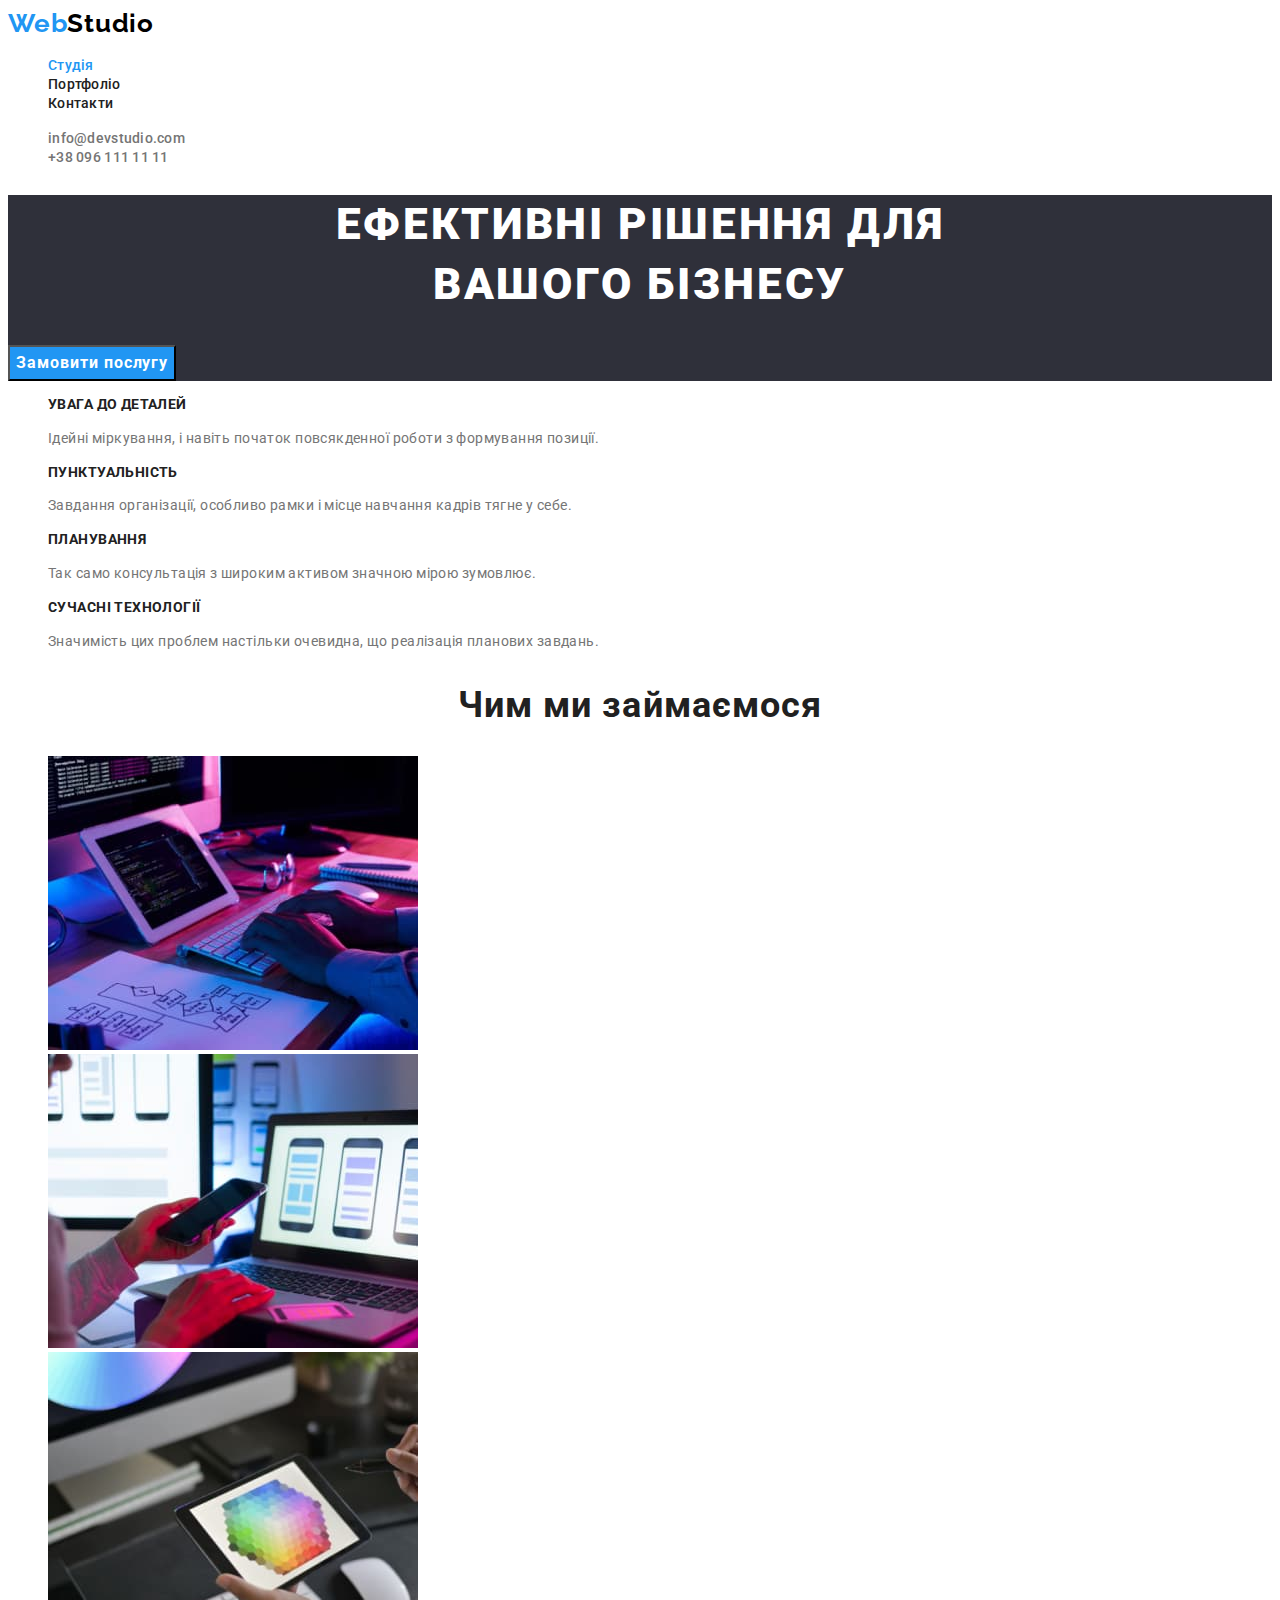
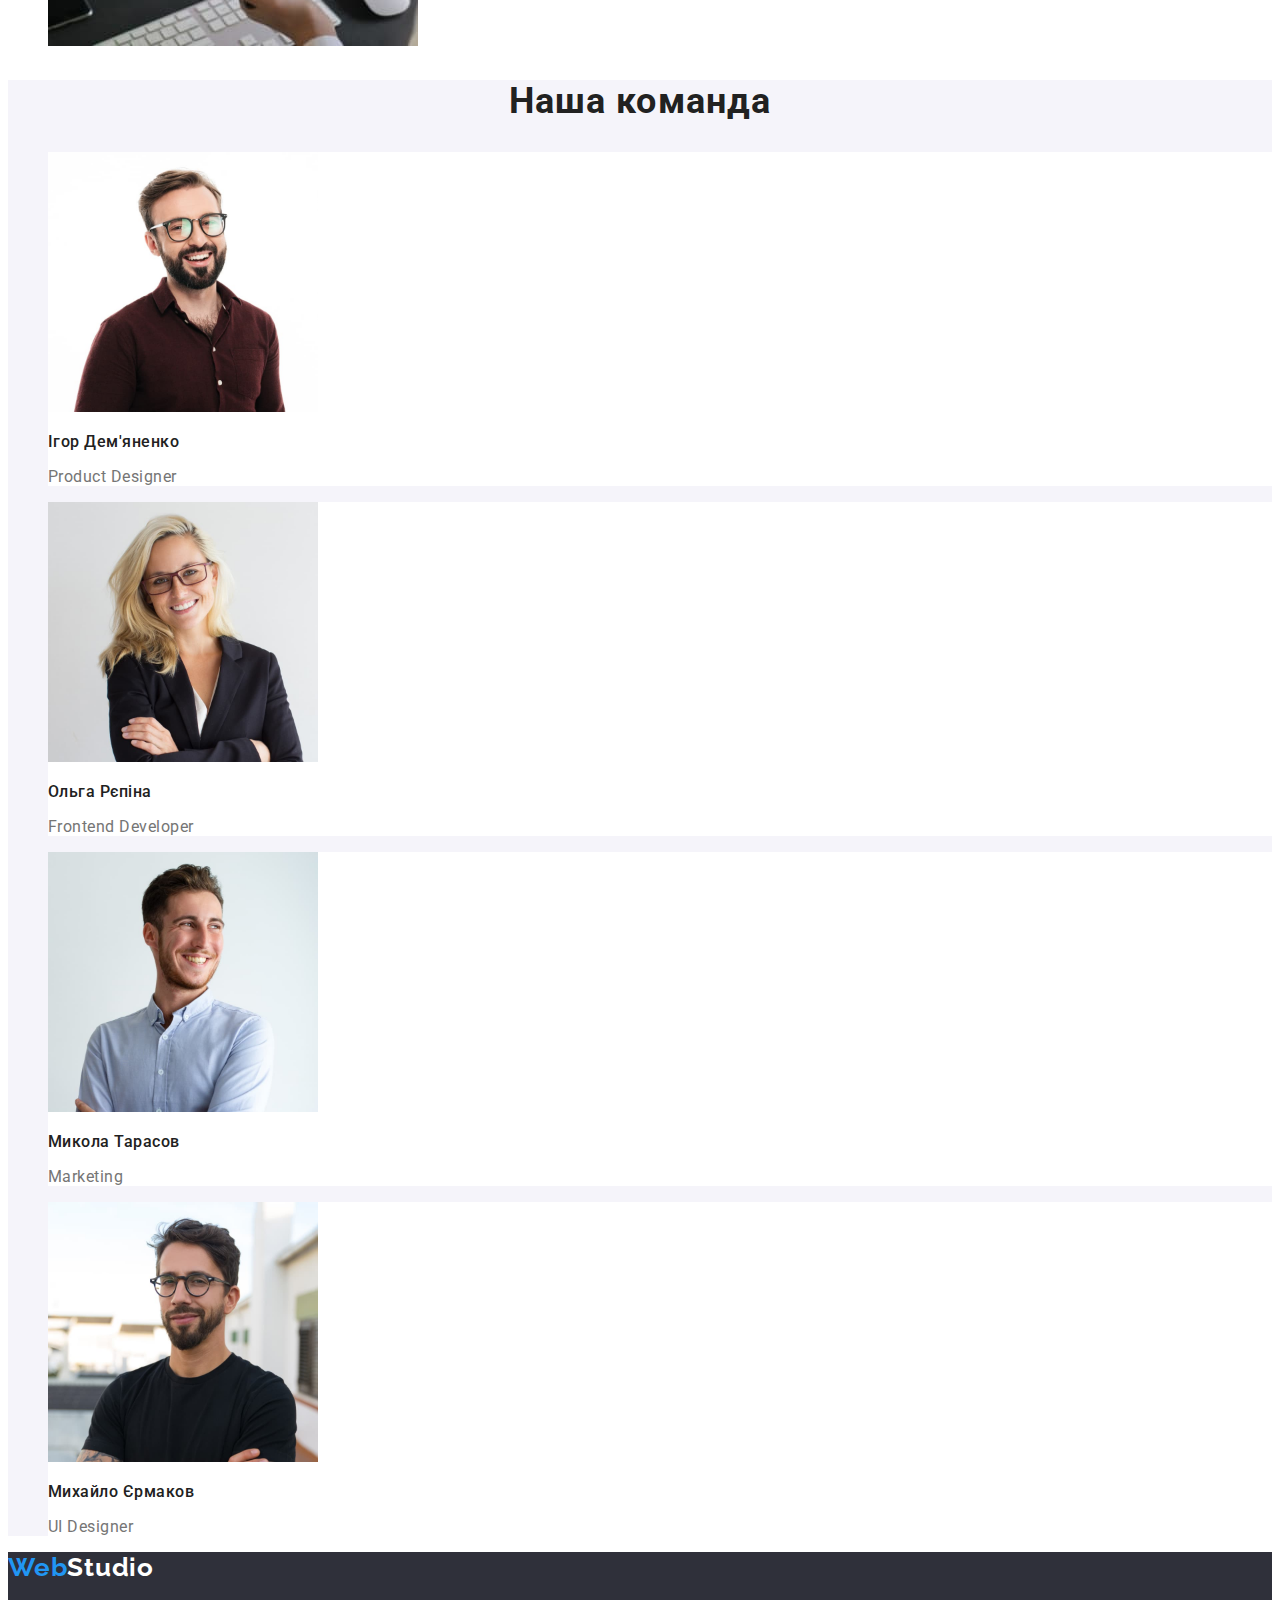
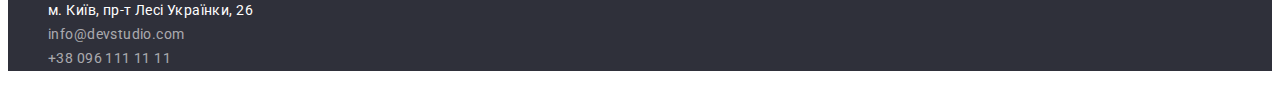
<file: index.html>
<!DOCTYPE html>
<html lang="uk">
<head>
    <meta charset="UTF-8">
    <meta http-equiv="X-UA-Compatible" content="IE=edge">
    <meta name="viewport" content="width=device-width, initial-scale=1.0">
    <link rel="preconnect" href="https://fonts.googleapis.com">
    <link rel="preconnect" href="https://fonts.gstatic.com" crossorigin>
    <link href="https://fonts.googleapis.com/css2?family=Raleway:wght@700&family=Roboto:wght@400;500;700;900&display=swap"
        rel="stylesheet">
    <title>WebStudio</title>
    <link rel="stylesheet" href="./css/styles.css">
</head>
    <body>
        <header>
            <a href="./index.html" class="logo link">Web<span class="logo-black">Studio</span></a>

            <nav class="nav">
                <ul class="list">
                    <li class="list-item">
                        <a href="./index.html" class="nav-link link current">Студія</a>
                    </li>
                    <li class="list-item">
                        <a href="./portfolio.html" class="nav-link link">Портфоліо</a>
                    </li>
                    <li class="list-item">
                        <a href="#" class="nav-link link">Контакти</a>
                    </li>
                </ul>
            </nav>


            <ul class="contact-list list">
                <li class="contact-item">
                    <a href="mailto:info@devstudio.com" class="contact-link link">info@devstudio.com</a>
                </li>
                <li class="contact-item">
                    <a href="tel:+380961111111" class="contact-link link">+38 096 111 11 11</a>
                </li>
            </ul>
        </header>

        <main>
            <!-- Секція герой -->
            <section class="hero">
                <h1 class="hero-title">Ефективні рішення для <br> вашого бізнесу</h1>
                <button type="button" class="hero-btn"  >Замовити послугу</button>
            </section>

           <!-- Наші переваги -->
            <section class="benefits">
                <h2 class="hidden">Наші переваги</h2>

                <ul class="benefits-list list">
                    <li class="benefits-item">
                        <h3 class="benefits-title">Увага до деталей</h3>
                        <p class="benefits-text">Ідейні міркування, і навіть початок повсякденної роботи з формування позиції.</p>
                    </li>
                    <li class="benefits-item">
                        <h3 class="benefits-title">Пунктуальність</h3>
                        <p class="benefits-text">Завдання організації, особливо рамки і місце навчання кадрів тягне у себе.</p>
                    </li>
                    <li class="benefits-item">
                        <h3 class="benefits-title">Планування</h3>
                        <p class="benefits-text">Так само консультація з широким активом значною мірою зумовлює.</p>
                    </li>
                    <li class="benefits-item">
                        <h3 class="benefits-title">Сучасні технології</h3>
                        <p class="benefits-text">Значимість цих проблем настільки очевидна, що реалізація планових завдань.</p>
                    </li>
                </ul>
            </section>

            <!-- Чим ми займаємося -->
            <section class="what-we-do">
                <h2 class="title">Чим ми займаємося</h2>

                <ul class="list">
                    <li>
                        <img src="./images/box-1.jpg" alt="Клавіатура компютер та планшет на столі" width="370">
                    </li>
                    <li>
                        <img src="./images/box-2.jpg" alt="Ноутбук та мобільний телефон" width="370">
                    </li>
                    <li>
                        <img src="./images/box-3.jpg" alt="Планшет" width="370">
                    </li>
                </ul>
            </section>

            <!-- Наша команда -->
            <section class="our-team">
                <h2 class="title">Наша команда</h2>

                <ul class="our-team-list list">
                    <li class="our-team-item">
                        <img src="./images/our-team-1.jpg" alt="Ігор Дем'яненко" width="270">
                        <h3 class="our-team-subtitle">Ігор Дем'яненко</h3>
                        <p lang="en" class="our-team-text">Product Designer</p>
                    </li>
                    <li class="our-team-item">
                        <img src="./images/our-team-2.jpg" alt="Ольга Рєпіна" width="270">
                        <h3 class="our-team-subtitle">Ольга Рєпіна</h3>
                        <p lang="en" class="our-team-text">Frontend Developer</p>
                    </li>
                    <li class="our-team-item">
                        <img src="./images/our-team-3.jpg" alt="Микола Тарасов" width="270">
                        <h3 class="our-team-subtitle">Микола Тарасов</h3>
                        <p lang="en" class="our-team-text">Marketing</p>
                    </li>
                    <li class="our-team-item">
                        <img src="./images/our-team-4.jpg" alt="Михайло Єрмаков" width="270">
                        <h3 class="our-team-subtitle">Михайло Єрмаков</h3>
                        <p lang="en" class="our-team-text">UI Designer</p>
                    </li>
                </ul>

            </section>     
        </main>

        <footer class="bottom">
            <a href="./index.html" class="logo link">Web<span class="logo-white">Studio</span></a>

            <address>
                <ul class="bottom-list list">
                    <li class="bottom-item">
                        <a href="https://goo.gl/maps/BznYW2Jswf74HDrK8" target="_blank" rel="noreferrer noopener" class="bottom-contact link">м. Київ, пр-т Лесі Українки, 26</a>
                    </li>
                    <li class="bottom-item">
                        <a href="mailto:info@devstudio.com" class="bottom-contact bottom-link link">info@devstudio.com</a>
                    </li>
                    <li class="bottom-item">
                        <a href="tel:+380961111111" class="bottom-contact bottom-link link">+38 096 111 11 11</a>
                    </li>
                </ul>
            </address>
        </footer>
    </body>
</html>
</file>
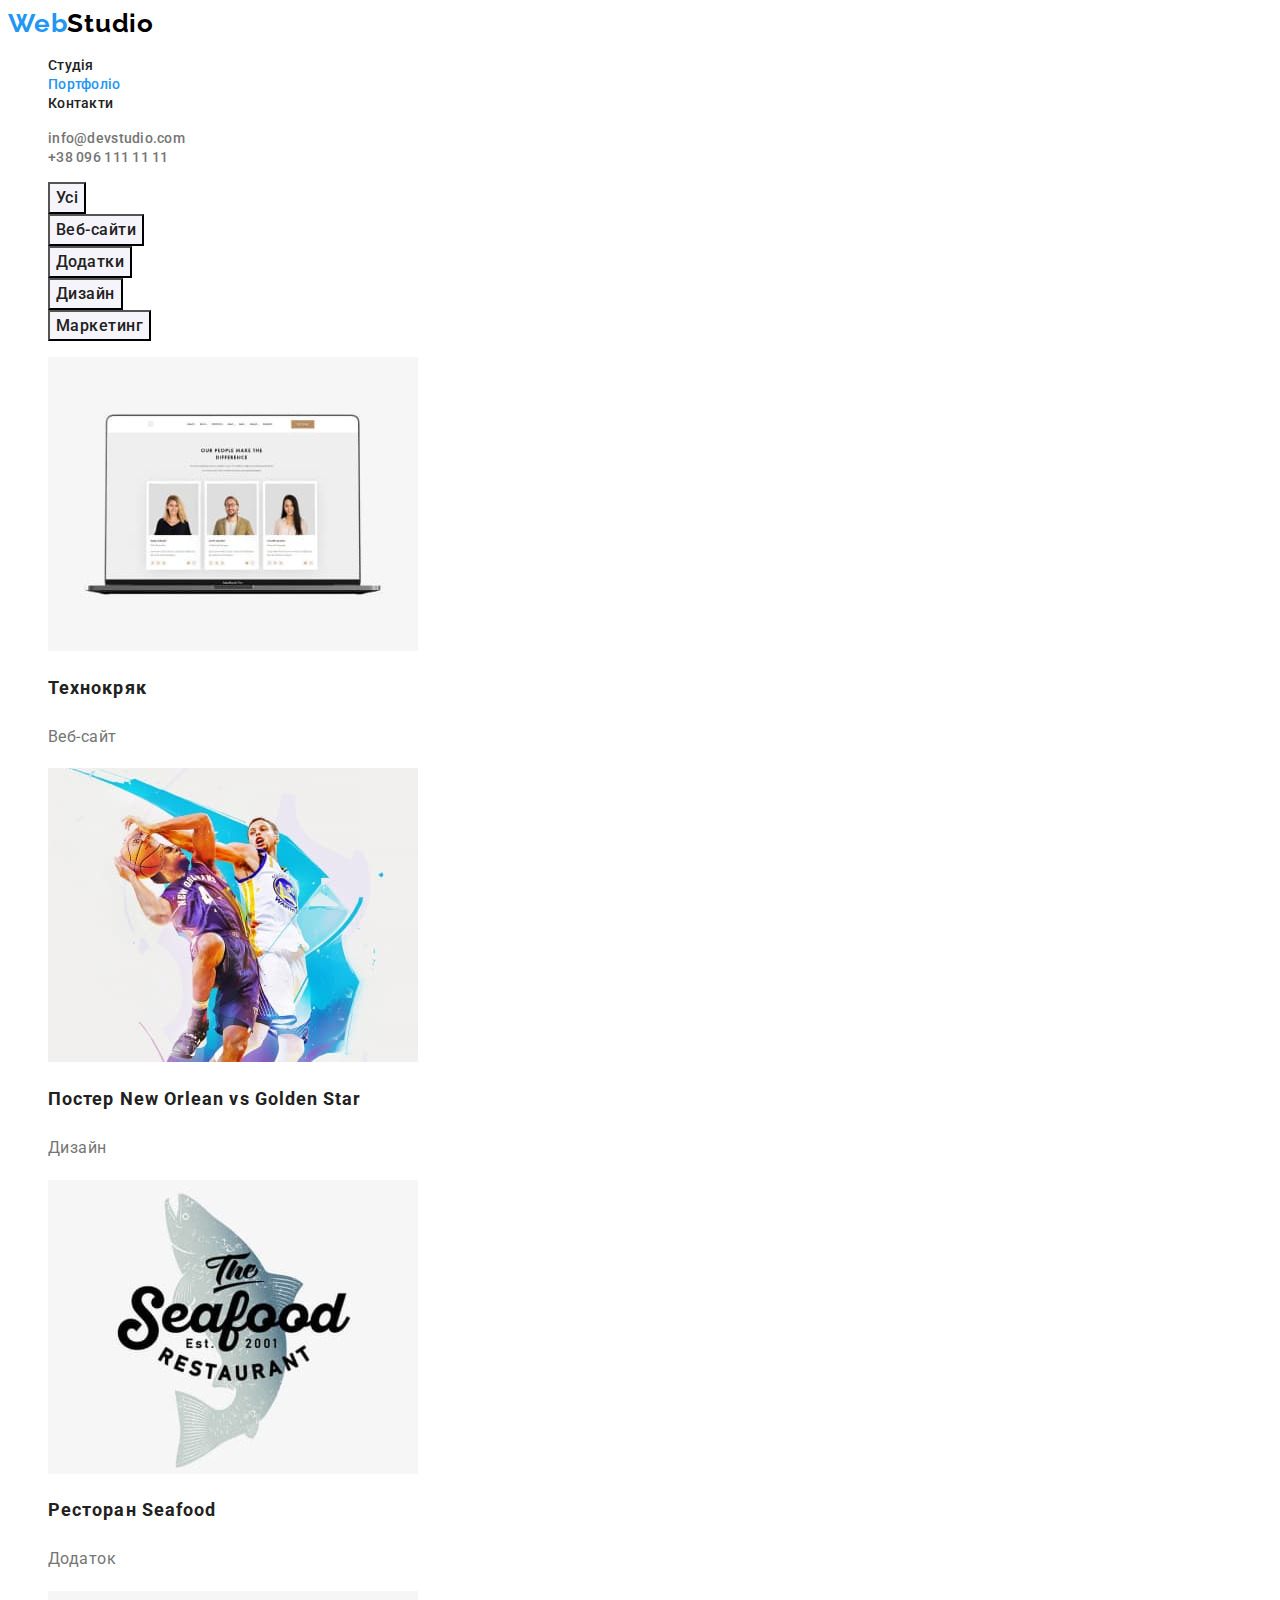
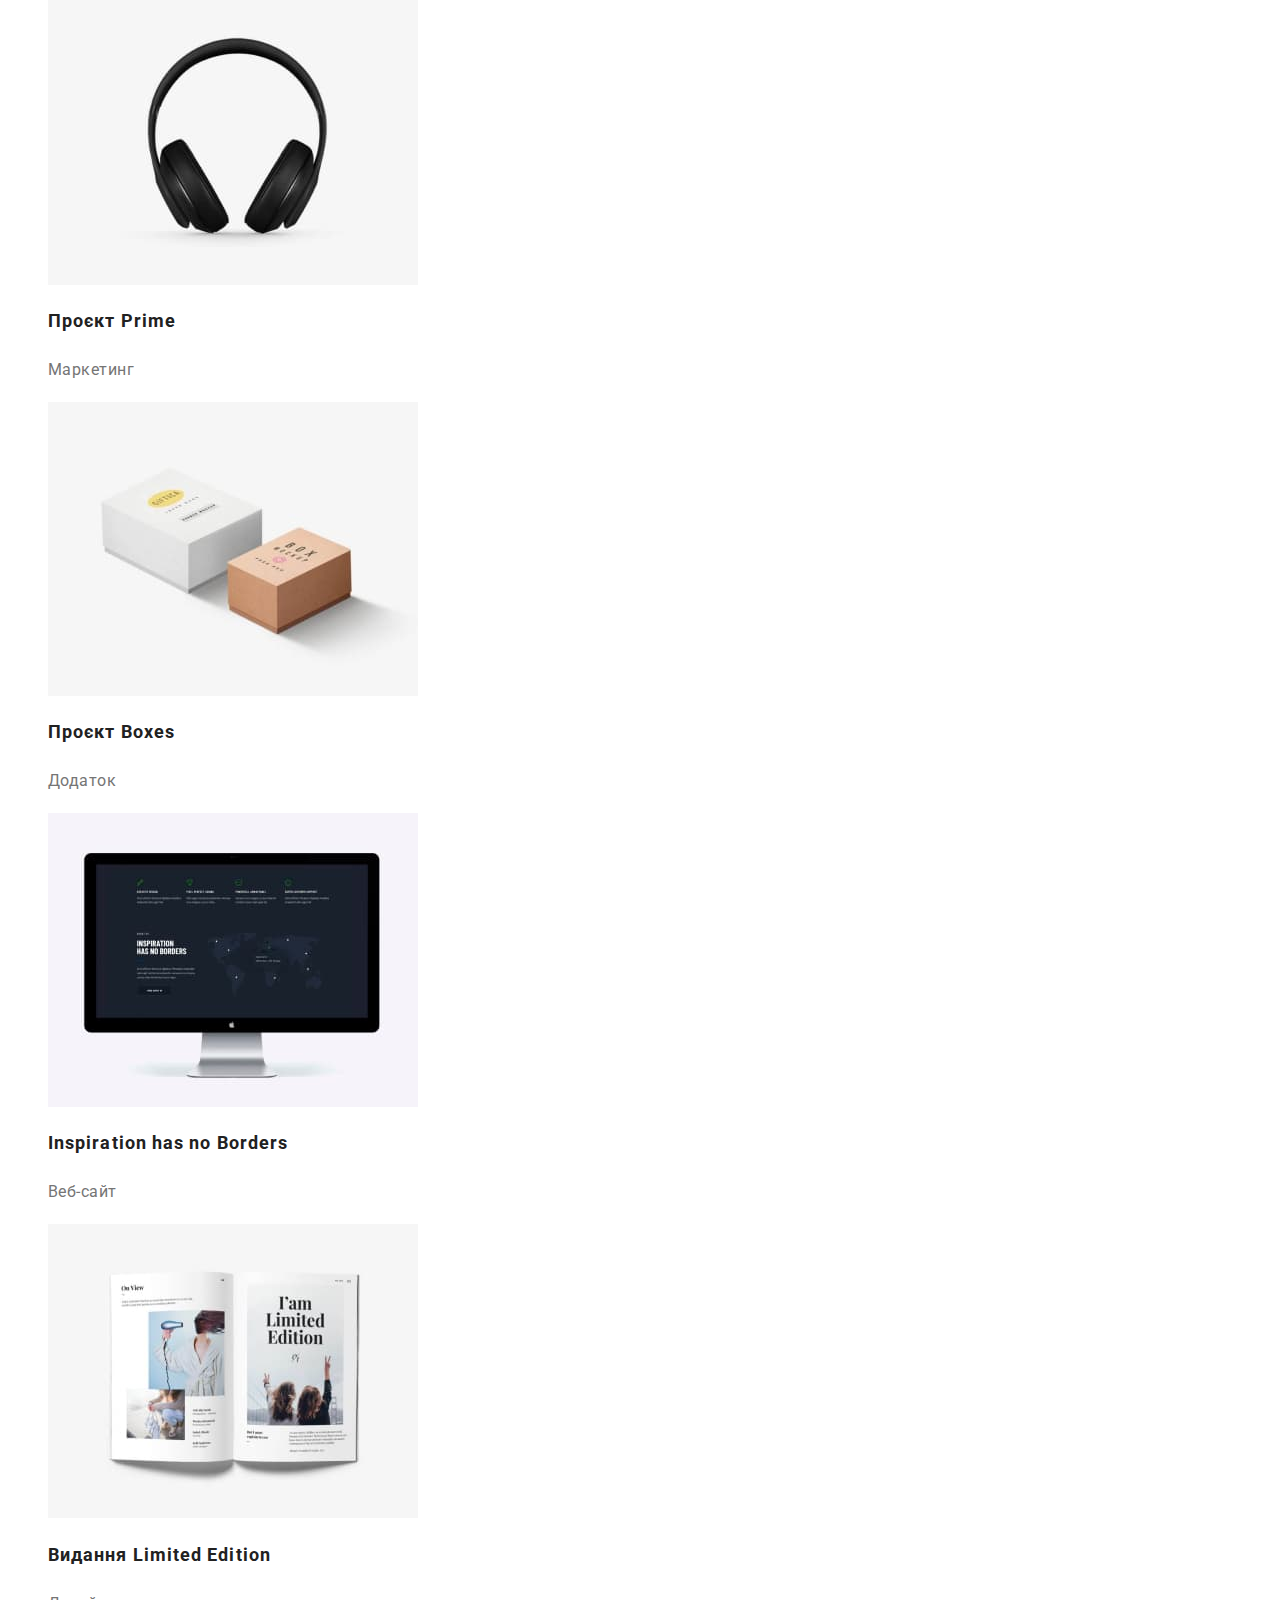
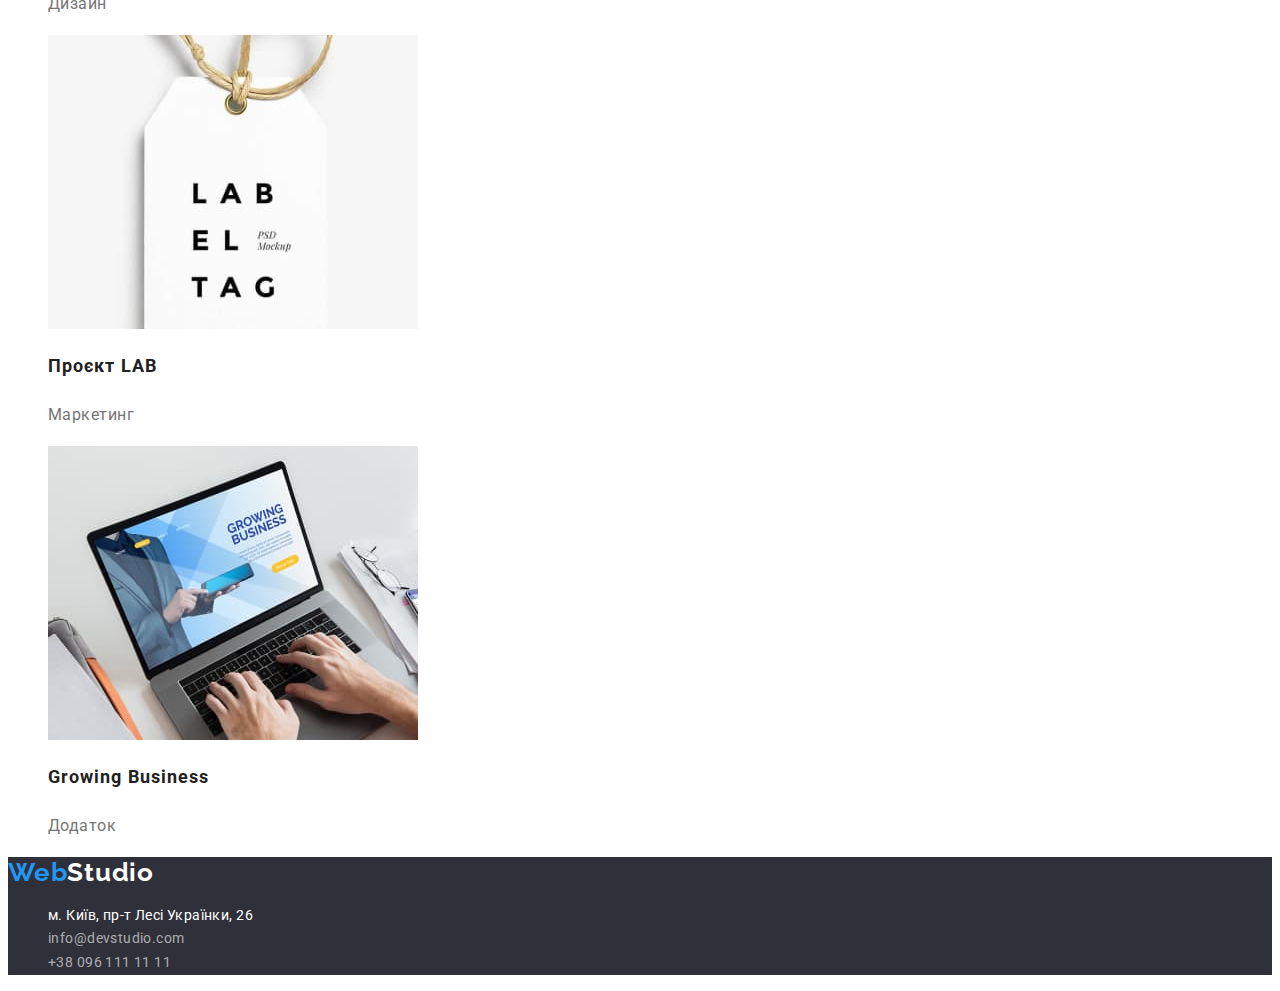
<file: portfolio.html>
<!DOCTYPE html>
<html lang="uk">

<head>
    <meta charset="UTF-8">
    <meta http-equiv="X-UA-Compatible" content="IE=edge">
    <meta name="viewport" content="width=device-width, initial-scale=1.0">
    <link rel="preconnect" href="https://fonts.googleapis.com">
    <link rel="preconnect" href="https://fonts.gstatic.com" crossorigin>
    <link href="https://fonts.googleapis.com/css2?family=Raleway:wght@700&family=Roboto:wght@400;500;700;900&display=swap"
        rel="stylesheet">
    <title>WebStudio</title>
    <link rel="stylesheet" href="./css/styles.css">
</head>

<body>
    <header>
        <a href="./index.html" class="logo link">Web<span class="logo-black">Studio</span></a>
    
        <nav class="nav">
            <ul class="list">
                <li class="list-item">
                    <a href="./index.html" class="nav-link link">Студія</a>
                </li>
                <li class="list-item">
                    <a href="./portfolio.html" class="nav-link link current">Портфоліо</a>
                </li>
                <li class="list-item">
                    <a href="#" class="nav-link link">Контакти</a>
                </li>
            </ul>
        </nav>
    
    
        <ul class="contact-list list">
            <li class="contact-item">
                <a href="mailto:info@devstudio.com" class="contact-link link">info@devstudio.com</a>
            </li>
            <li class="contact-item">
                <a href="tel:+380961111111" class="contact-link link">+38 096 111 11 11</a>
            </li>
        </ul>
    </header>

    <main>
        <section class="portfolio">
            <h1 class="hidden">Портфоліо</h1>

            <ul class="filter-list list">
                <li class="filter-item"><button type="button" class="filter-btn">Усі</button></li>
                <li class="filter-item"><button type="button" class="filter-btn">Веб-сайти</button></li>
                <li class="filter-item"><button type="button" class="filter-btn">Додатки</button></li>
                <li class="filter-item"><button type="button" class="filter-btn">Дизайн</button></li>
                <li class="filter-item"><button type="button" class="filter-btn">Маркетинг</button></li>
            </ul>

            <ul class="portfolio-list list">
                <li class="portfolio-item">
                    <a href="" class="link">
                        <img src="./images/portfolio/portfolio-img-1.jpg" alt="веб-сайт відкритий на наутбуці" width="370">
                        <h2 class="portfolio-subtitle">Технокряк</h2>
                        <p class="portfolio-text">Веб-сайт</p>
                    </a>
                </li>
                <li class="portfolio-item">
                    <a href="" class="link">
                        <img src="./images/portfolio/portfolio-img-2.jpg" alt="два бескетболісти" width="370">
                        <h2 class="portfolio-subtitle">Постер New Orlean vs Golden Star</h2>
                        <p class="portfolio-text">Дизайн</p>
                    </a>
                </li>
                <li class="portfolio-item">
                    <a href="" class="link">
                        <img src="./images/portfolio/portfolio-img-3.jpg" alt="логотип ресторану" width="370">
                        <h2 class="portfolio-subtitle">Ресторан Seafood</h2>
                        <p class="portfolio-text">Додаток</p>
                    </a>
                </li>
                <li class="portfolio-item">
                    <a href="" class="link">
                        <img src="./images/portfolio/portfolio-img-4.jpg" alt="повнорозмірні навушники" width="370">
                        <h2 class="portfolio-subtitle">Проєкт Prime</h2>
                        <p class="portfolio-text">Маркетинг</p>
                    </a>
                </li>
                <li class="portfolio-item">
                    <a href="" class="link">
                        <img src="./images/portfolio/portfolio-img-5.jpg" alt="коробки" width="370">
                        <h2 class="portfolio-subtitle">Проєкт Boxes</h2>
                        <p class="portfolio-text">Додаток</p>
                    </a>
                </li>
                <li class="portfolio-item">
                    <a href="" class="link">
                        <img src="./images/portfolio/portfolio-img-6.jpg" alt="монітор до компютера" width="370">
                        <h2 class="portfolio-subtitle">Inspiration has no Borders</h2>
                        <p class="portfolio-text">Веб-сайт</p>
                    </a>
                </li>
                <li class="portfolio-item">
                    <a href="" class="link">
                        <img src="./images/portfolio/portfolio-img-7.jpg" alt="журнал" width="370">
                        <h2 class="portfolio-subtitle">Видання Limited Edition</h2>
                        <p class="portfolio-text">Дизайн</p>
                    </a>
                </li>
                <li class="portfolio-item">
                    <a href="" class="link">
                        <img src="./images/portfolio/portfolio-img-8.jpg" alt="лейба" width="370">
                        <h2 class="portfolio-subtitle">Проєкт LAB</h2>
                        <p class="portfolio-text">Маркетинг</p>
                    </a>
                </li>
                <li class="portfolio-item">
                    <a href="" class="link">
                        <img src="./images/portfolio/portfolio-img-9.jpg" alt="ноутбук" width="370">
                        <h2 class="portfolio-subtitle">Growing Business</h2>
                        <p class="portfolio-text">Додаток</p>
                    </a>
                </li>
            </ul>




        </section>
    </main>

        <footer class="bottom">
            <a href="./index.html" class="logo link">Web<span class="logo-white">Studio</span></a>
        
            <address>
                <ul class="bottom-list list">
                    <li class="bottom-item">
                        <a href="https://goo.gl/maps/BznYW2Jswf74HDrK8" target="_blank" rel="noreferrer noopener"
                            class="bottom-contact link">м. Київ, пр-т Лесі Українки, 26</a>
                    </li>
                    <li class="bottom-item">
                        <a href="mailto:info@devstudio.com" class="bottom-contact bottom-link link">info@devstudio.com</a>
                    </li>
                    <li class="bottom-item">
                        <a href="tel:+380961111111" class="bottom-contact bottom-link link">+38 096 111 11 11</a>
                    </li>
                </ul>
            </address>
        </footer>
</body>
</html>
</file>
<file: css/styles.css>
.link {
    text-decoration: none;
}

.list {
    list-style: none;
}


:root{
    --color-text-main: #757575;
    --color-text-titel:#212121;
    --color-text-white:#FFFFFF;
    --color-text-black:#000000;
    --color-text-logo: #2196F3;
    --color-text-foter: rgba(255, 255, 255, 0.6);
    --background-color-hero: #2F303A;
    --background-color-section:#F5F4FA;
    --background-color-card: #FFFFFF;
    --hover-main:#2196F3;
    --hover-secondary:#188CE8;
}

body{
    font-family: 'Roboto', sans-serif;
    color: var(--color-text-main);
}

button{
    cursor: pointer;
}

/* Шапка */
.logo{
    font-family: 'Raleway', sans-serif;
    font-weight: 700;
    font-size: 26px;
    line-height: 1.19;
    letter-spacing: 0.03em;
    color: var(--color-text-logo);
}

.logo-black{
    color: var(--color-text-black);
}

.nav-link{
    font-weight: 500;
    font-size: 14px;
    line-height: 1.14;
    letter-spacing: 0.02em;
    color:var(--color-text-titel);
}


.current{
    color: var(--color-text-logo);
}

.contact-link{
    font-weight: 500;
    font-size: 14px;
    line-height: 1.14;
    letter-spacing: 0.02em;
    color: var(--color-text-main);
}

.nav-link:hover,
.nav-link:focus,
.contact-link:hover,
.contact-link:focus{
    color: var(--hover-main);
}

/* Секція герой */
.hero{
    background-color: var(--background-color-hero);
}

.hero-title{
    font-weight: 900;
    font-size: 44px;
    line-height: 1.36;
    text-align: center;
    letter-spacing: 0.06em;
    text-transform: uppercase;
    color:var(--color-text-white);
}

.hero-btn{
    font-family: 'Roboto', sans-serif;
    font-weight: 700;
    font-size: 16px;
    line-height: 1.88;
    letter-spacing: 0.06em;
    color: var(--color-text-white);
    background-color: var(--color-text-logo);
}

.hero-btn:hover,
.hero-btn:focus{
    background-color: var(--hover-secondary);
}

/* Наші переваги */
.hidden {
    display: none
}

.benefits-title{
    font-size: 14px;
    line-height: 1.14;
    letter-spacing: 0.03em;
    text-transform: uppercase;
    color:var(--color-text-titel);
}

.benefits-text{
    font-size: 14px;
    line-height: 1.71;
    letter-spacing: 0.03em;
}

/* Чим ми займаємося */
.title{
    font-size: 36px;
    line-height: 1.17;
    text-align: center;
    letter-spacing: 0.03em;
    color:var(--color-text-titel)
}

/* Наша команда */
.our-team{
    background-color: var(--background-color-section);
}
.our-team-item{
    background-color: var(--background-color-card);
}

.our-team-subtitle{
    font-weight: 500;
    font-size: 16px;
    line-height: 1.19;
    letter-spacing: 0.03em;
    color: var(--color-text-titel);
}

.our-team-text{
    font-size: 16px;
    line-height: 1.19;
    letter-spacing: 0.03em;
}

/* Футер */
.bottom{
    background-color: var(--background-color-hero);
}

.logo-white{
    color: var(--color-text-white);
}

.bottom-contact{
    font-style: normal;
    font-size: 14px;
    line-height: 1.71;
    letter-spacing: 0.03em;
    color: var(--color-text-white);
}

.bottom-link{
    color: var(--color-text-foter);
}

.bottom-contact:hover,
.bottom-contact:focus{
    color: var(--color-text-logo);
}

/* Портфоліо */
.filter-btn{
    font-family: 'Roboto', sans-serif;
    font-weight: 500;
    font-size: 16px;
    line-height: 1.62;
    text-align: center;
    letter-spacing: 0.03em;
    color: var(--color-text-titel);
    background-color: var(--background-color-section);
}

.filter-btn:hover,
.filter-btn:focus{
    color: var(--color-text-white);
    background-color: var(--hover-main);
}

.portfolio-subtitle{
    font-size: 18px;
    line-height: 2;
    letter-spacing: 0.06em;
    color: var(--color-text-titel);
}

.portfolio-text{
    font-size: 16px;
    line-height: 1.88;
    letter-spacing: 0.03em;
    color: var(--color-text-main);
   }
</file>
